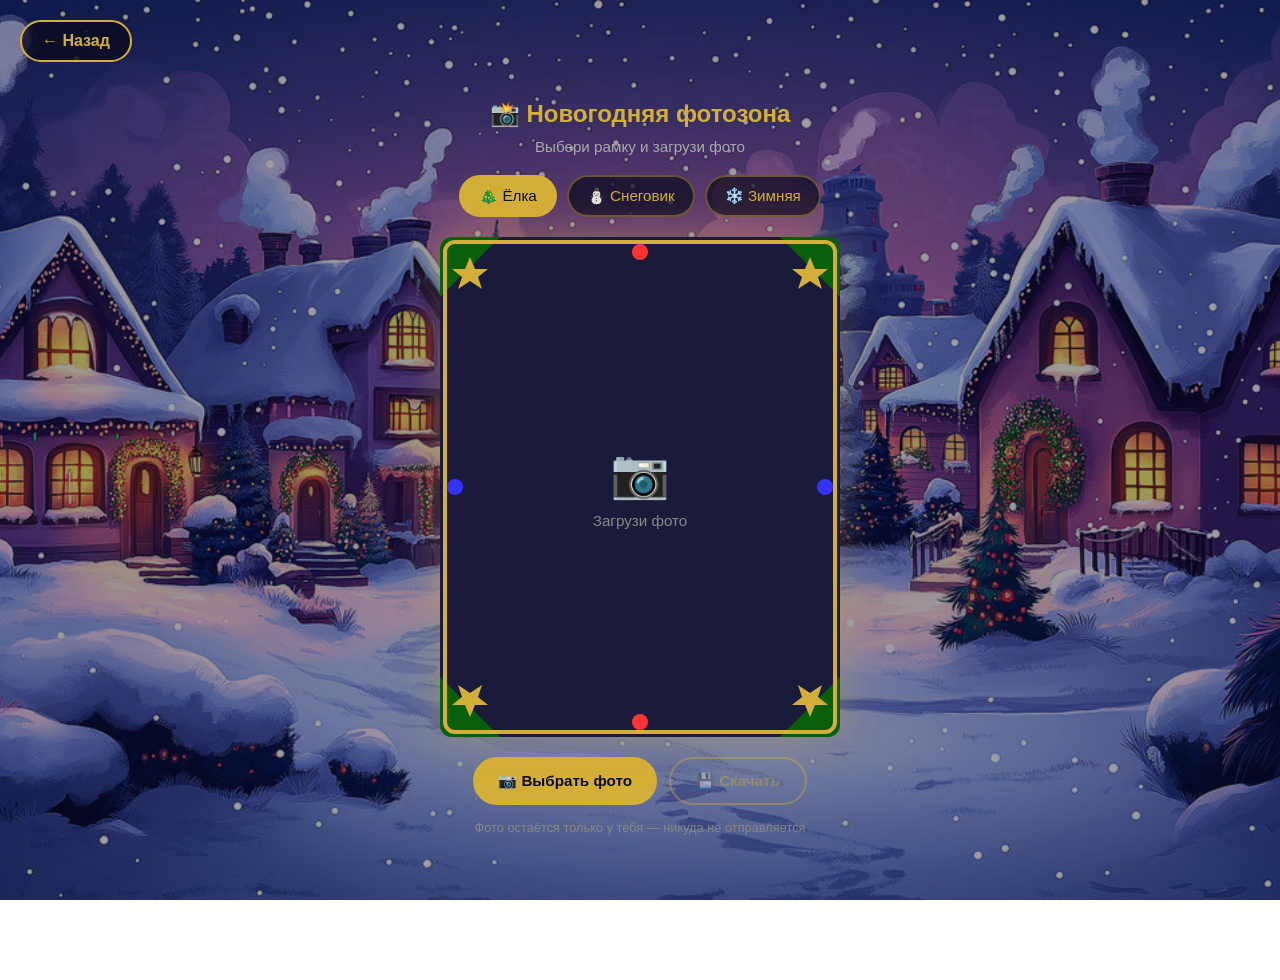
<file: photo.html>
﻿<!DOCTYPE html>
<html lang="ru">
<head>
  <meta charset="UTF-8">
  <meta name="viewport" content="width=device-width, initial-scale=1.0">
  <title>📸 Новогодняя фотозона</title>
  <link rel="stylesheet" href="css/style.css">
</head>
<body class="photo-page">

  <div class="bg bg-dark"></div>

  <a href="index.html" class="back-btn">← Назад</a>

  <div class="photo-wrap">
    <h1>📸 Новогодняя фотозона</h1>
    <p class="photo-sub">Выбери рамку и загрузи фото</p>

    <div class="frame-selector">
      <button class="frame-btn active" data-frame="tree" onclick="selectFrame('tree', this)">
        🎄 Ёлка
      </button>
      <button class="frame-btn" data-frame="snowman" onclick="selectFrame('snowman', this)">
        ⛄ Снеговик
      </button>
      <button class="frame-btn" data-frame="winter" onclick="selectFrame('winter', this)">
        ❄️ Зимняя
      </button>
    </div>

    <div class="photo-preview" id="photoPreview">
      <div class="photo-frame" id="photoFrame">
        <!-- Сюда вставится фото -->
        <div class="photo-placeholder" id="photoPlaceholder">
          <div class="placeholder-icon">📷</div>
          <div class="placeholder-text">Загрузи фото</div>
        </div>
        <img class="photo-img" id="photoImg" style="display:none;">
      </div>

      <!-- SVG-рамки -->
      <svg class="frame-svg" id="frameSvg" viewBox="0 0 400 500">
        <!-- Рамка ЁЛКА -->
        <g id="frame-tree">
          <!-- Углы — ёлки -->
          <polygon points="0,0 60,0 0,60" fill="#0a5f0a"/>
          <polygon points="400,0 340,0 400,60" fill="#0a5f0a"/>
          <polygon points="0,500 60,500 0,440" fill="#0a5f0a"/>
          <polygon points="400,500 340,500 400,440" fill="#0a5f0a"/>
          <!-- Звёзды на углах -->
          <polygon points="30,20 35,32 48,32 38,40 42,52 30,44 18,52 22,40 12,32 25,32" fill="#d4af37"/>
          <polygon points="370,20 375,32 388,32 378,40 382,52 370,44 358,52 362,40 352,32 365,32" fill="#d4af37"/>
          <polygon points="30,480 35,468 48,468 38,460 42,448 30,456 18,448 22,460 12,468 25,468" fill="#d4af37"/>
          <polygon points="370,480 375,468 388,468 378,460 382,448 370,456 358,448 362,460 352,468 365,468" fill="#d4af37"/>
          <!-- Шарики -->
          <circle cx="200" cy="15" r="8" fill="#ff3333"/>
          <circle cx="200" cy="485" r="8" fill="#ff3333"/>
          <circle cx="15" cy="250" r="8" fill="#3333ff"/>
          <circle cx="385" cy="250" r="8" fill="#3333ff"/>
          <!-- Рамка -->
          <rect x="5" y="5" width="390" height="490" fill="none" stroke="#d4af37" stroke-width="4" rx="10"/>
        </g>

        <!-- Рамка СНЕГОВИК -->
        <g id="frame-snowman" style="display:none;">
          <rect x="5" y="5" width="390" height="490" fill="none" stroke="#fff" stroke-width="4" rx="10"/>
          <!-- Снеговики на углах -->
          <g transform="translate(30,30)">
            <circle cx="0" cy="0" r="12" fill="#fff"/>
            <circle cx="0" cy="-14" r="9" fill="#fff"/>
            <circle cx="0" cy="-24" r="6" fill="#fff"/>
            <circle cx="-3" cy="-25" r="1.2" fill="#000"/>
            <circle cx="3" cy="-25" r="1.2" fill="#000"/>
            <polygon points="0,-23 8,-22 0,-21" fill="#ff6600"/>
            <rect x="-8" y="-16" width="16" height="3" fill="#c02020" rx="1"/>
          </g>
          <g transform="translate(370,30)">
            <circle cx="0" cy="0" r="12" fill="#fff"/>
            <circle cx="0" cy="-14" r="9" fill="#fff"/>
            <circle cx="0" cy="-24" r="6" fill="#fff"/>
            <circle cx="-3" cy="-25" r="1.2" fill="#000"/>
            <circle cx="3" cy="-25" r="1.2" fill="#000"/>
            <polygon points="0,-23 8,-22 0,-21" fill="#ff6600"/>
            <rect x="-8" y="-16" width="16" height="3" fill="#c02020" rx="1"/>
          </g>
          <!-- Снежинки -->
          <text x="200" y="20" font-size="16" fill="#fff" text-anchor="middle">❄</text>
          <text x="200" y="495" font-size="16" fill="#fff" text-anchor="middle">❄</text>
          <text x="20" y="250" font-size="16" fill="#fff">❄</text>
          <text x="375" y="250" font-size="16" fill="#fff">❄</text>
        </g>

        <!-- Рамка ЗИМНЯЯ -->
        <g id="frame-winter" style="display:none;">
          <rect x="5" y="5" width="390" height="490" fill="none" stroke="#6a8fc5" stroke-width="4" rx="10"/>
          <!-- Снежинки на углах -->
          <g transform="translate(30,30)" fill="#fff">
            <line x1="-15" y1="0" x2="15" y2="0" stroke="#fff" stroke-width="2"/>
            <line x1="0" y1="-15" x2="0" y2="15" stroke="#fff" stroke-width="2"/>
            <line x1="-10" y1="-10" x2="10" y2="10" stroke="#fff" stroke-width="2"/>
            <line x1="-10" y1="10" x2="10" y2="-10" stroke="#fff" stroke-width="2"/>
          </g>
          <g transform="translate(370,30)" fill="#fff">
            <line x1="-15" y1="0" x2="15" y2="0" stroke="#fff" stroke-width="2"/>
            <line x1="0" y1="-15" x2="0" y2="15" stroke="#fff" stroke-width="2"/>
            <line x1="-10" y1="-10" x2="10" y2="10" stroke="#fff" stroke-width="2"/>
            <line x1="-10" y1="10" x2="10" y2="-10" stroke="#fff" stroke-width="2"/>
          </g>
          <g transform="translate(30,470)" fill="#fff">
            <line x1="-15" y1="0" x2="15" y2="0" stroke="#fff" stroke-width="2"/>
            <line x1="0" y1="-15" x2="0" y2="15" stroke="#fff" stroke-width="2"/>
            <line x1="-10" y1="-10" x2="10" y2="10" stroke="#fff" stroke-width="2"/>
            <line x1="-10" y1="10" x2="10" y2="-10" stroke="#fff" stroke-width="2"/>
          </g>
          <g transform="translate(370,470)" fill="#fff">
            <line x1="-15" y1="0" x2="15" y2="0" stroke="#fff" stroke-width="2"/>
            <line x1="0" y1="-15" x2="0" y2="15" stroke="#fff" stroke-width="2"/>
            <line x1="-10" y1="-10" x2="10" y2="10" stroke="#fff" stroke-width="2"/>
            <line x1="-10" y1="10" x2="10" y2="-10" stroke="#fff" stroke-width="2"/>
          </g>
          <!-- Звёзды -->
          <circle cx="200" cy="15" r="3" fill="#fff"/>
          <circle cx="200" cy="485" r="3" fill="#fff"/>
          <circle cx="15" cy="250" r="3" fill="#fff"/>
          <circle cx="385" cy="250" r="3" fill="#fff"/>
        </g>
      </svg>
    </div>

    <div class="photo-controls">
      <input type="file" id="photoInput" accept="image/*" style="display:none;">
      <button class="upload-btn" onclick="document.getElementById('photoInput').click()">
        📷 Выбрать фото
      </button>
      <button class="download-btn" id="downloadBtn" onclick="downloadPhoto()" disabled>
        💾 Скачать
      </button>
    </div>

    <p class="photo-hint">Фото остаётся только у тебя — никуда не отправляется</p>
  </div>

  <script src="js/photo.js"></script>
</body>
</html>
</file>
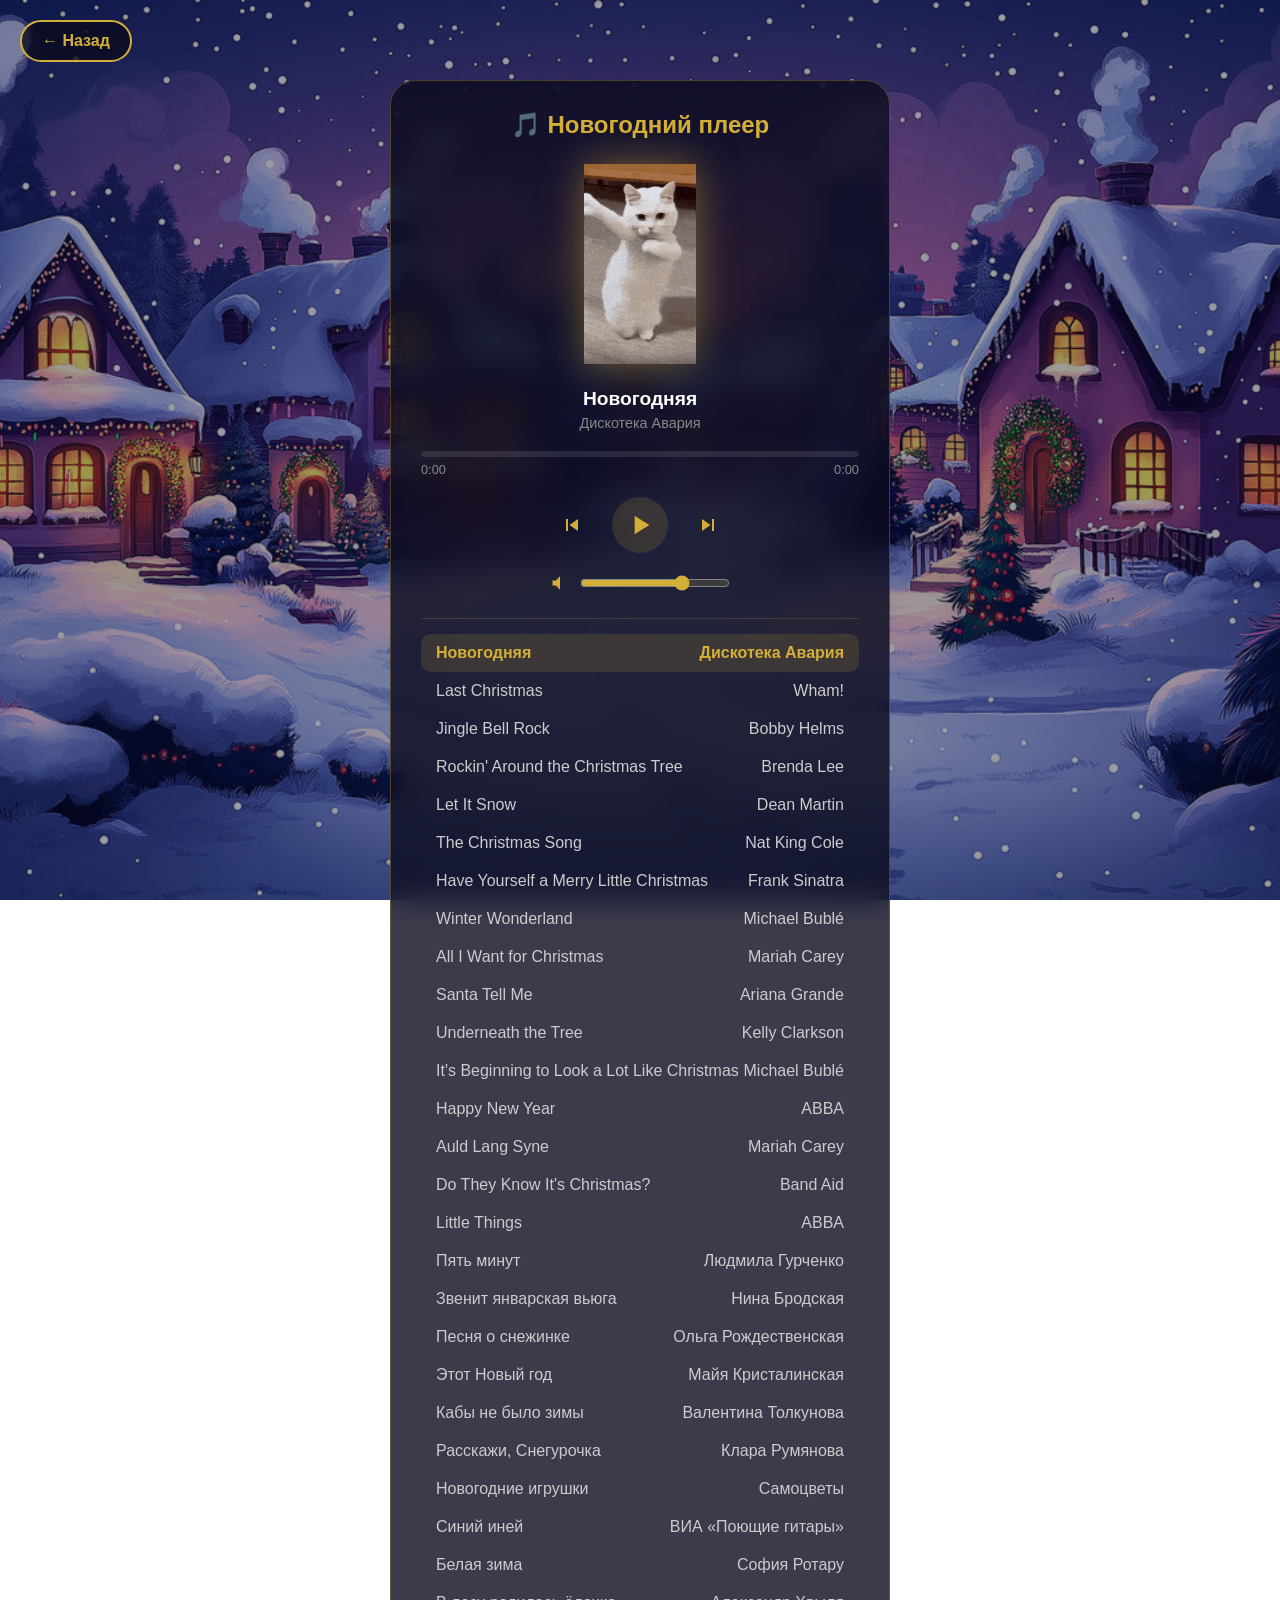
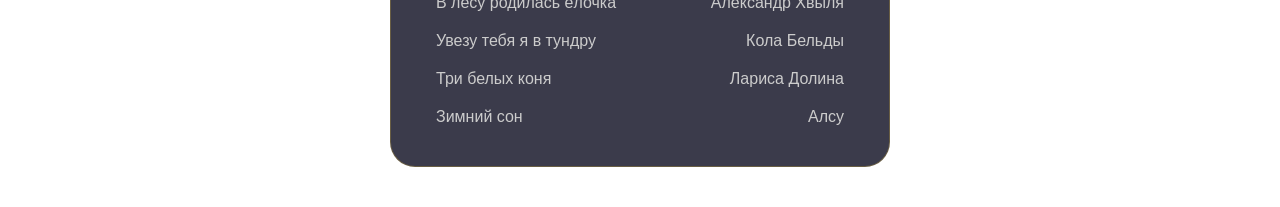
<file: player.html>
<!DOCTYPE html>
<html lang="ru">
<head>
  <meta charset="UTF-8">
  <meta name="viewport" content="width=device-width, initial-scale=1.0">
  <title>🎵 Новогодний плеер</title>
  <link rel="stylesheet" href="css/style.css">
</head>
<body class="player-page">

  <div class="bg bg-dark"></div>
  <div class="snow-container" id="snow"></div>

  <a href="index.html" class="back-btn">← Назад</a>

  <div class="player-wrap">
    <h1>🎵 Новогодний плеер</h1>

    <div class="player-vinyl">
      <img src="assets/images/dancing-cat.gif" alt="Танцующий котик" class="dancing-cat" id="dancingCat">
    </div>

    <div class="track-info">
      <div class="track-title" id="trackTitle">Выбери песню</div>
      <div class="track-artist" id="trackArtist">—</div>
    </div>

    <div class="progress-bar" id="progressBar">
      <div class="progress-fill" id="progressFill"></div>
    </div>
    <div class="time-display">
      <span id="currentTime">0:00</span>
      <span id="duration">0:00</span>
    </div>

    <div class="player-controls">
      <button class="ctrl-btn" onclick="prevTrack()">
        <svg viewBox="0 0 24 24" width="24" height="24" fill="#d4af37">
          <path d="M6 6h2v12H6zm3.5 6l8.5 6V6z"/>
        </svg>
      </button>
      <button class="ctrl-btn play-btn" onclick="togglePlay()">
        <svg id="playIcon" viewBox="0 0 24 24" width="32" height="32" fill="#d4af37">
          <path d="M8 5v14l11-7z"/>
        </svg>
      </button>
      <button class="ctrl-btn" onclick="nextTrack()">
        <svg viewBox="0 0 24 24" width="24" height="24" fill="#d4af37">
          <path d="M16 6h2v12h-2zM6 18l8.5-6L6 6z"/>
        </svg>
      </button>
    </div>

    <div class="volume-control">
      <svg viewBox="0 0 24 24" width="20" height="20" fill="#d4af37">
        <path d="M3 9v6h4l5 5V4L7 9H3z"/>
      </svg>
      <input type="range" id="volume" min="0" max="1" step="0.1" value="0.7">
    </div>

    <div class="playlist" id="playlist"></div>
  </div>

  <script src="js/snow.js"></script>
  <script src="js/player.js"></script>
</body>
</html>
</file>
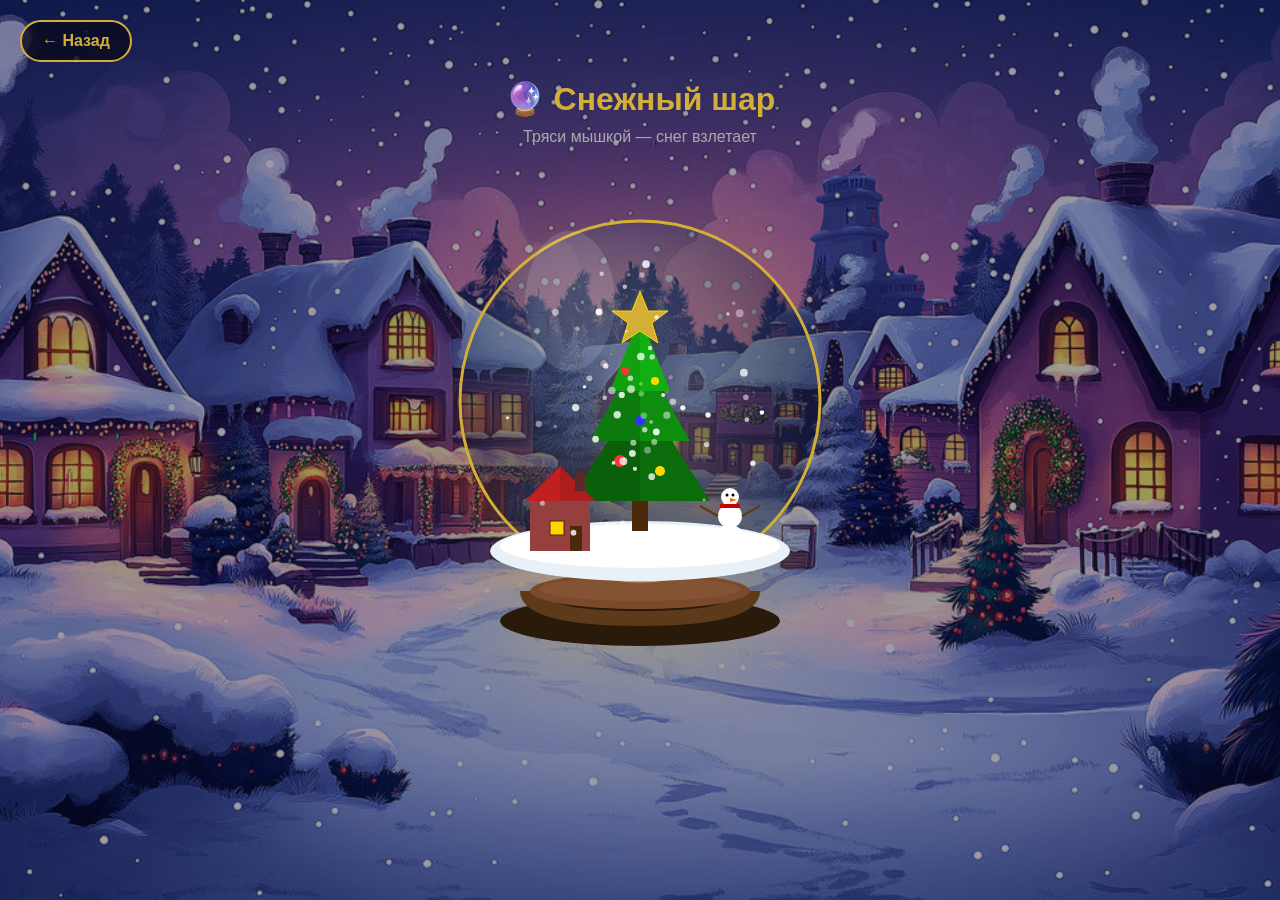
<file: snowglobe.html>
<!DOCTYPE html>
<html lang="ru">
<head>
  <meta charset="UTF-8">
  <meta name="viewport" content="width=device-width, initial-scale=1.0">
  <title>🔮 Снежный шар</title>
  <link rel="stylesheet" href="css/style.css">
</head>
<body class="globe-page">

  <div class="bg bg-dark"></div>

  <a href="index.html" class="back-btn">← Назад</a>

  <div class="globe-wrap">
    <h1>🔮 Снежный шар</h1>
    <p class="globe-sub">Тряси мышкой — снег взлетает</p>

    <div class="globe" id="globe">
      <svg class="globe-svg" viewBox="0 0 400 500">
        <!-- Подставка -->
        <ellipse cx="200" cy="450" rx="140" ry="25" fill="#2a1a0a"/>
        <path d="M 80 420 Q 80 455 200 455 Q 320 455 320 420 L 295 420 Q 295 440 200 440 Q 105 440 105 420 Z" fill="#5c3a1a"/>
        <ellipse cx="200" cy="420" rx="110" ry="18" fill="#7a4a2a"/>
        <ellipse cx="200" cy="418" rx="100" ry="12" fill="#8a5a3a" opacity="0.6"/>

        <!-- Стеклянный шар -->
        <circle cx="200" cy="230" r="180" fill="url(#globeGradient)" stroke="#d4af37" stroke-width="3"/>
        <circle cx="200" cy="230" r="175" fill="url(#innerGlow)" opacity="0.5"/>

        <!-- Земля внутри -->
        <ellipse cx="200" cy="380" rx="150" ry="30" fill="#e8f0f8"/>
        <ellipse cx="200" cy="375" rx="140" ry="22" fill="#fff"/>

        <!-- ЁЛКА -->
        <rect x="192" y="330" width="16" height="30" fill="#4a2a0a"/>
        <path d="M 200 220 L 270 330 L 130 330 Z" fill="#0a5f0a"/>
        <path d="M 200 220 L 270 330 L 200 330 Z" fill="#0d7a0d" opacity="0.5"/>
        <path d="M 200 180 L 250 270 L 150 270 Z" fill="#0d7a0d"/>
        <path d="M 200 180 L 250 270 L 200 270 Z" fill="#10a010" opacity="0.5"/>
        <path d="M 200 145 L 230 220 L 170 220 Z" fill="#10a010"/>
        <path d="M 200 145 L 230 220 L 200 220 Z" fill="#15c015" opacity="0.5"/>
        <polygon points="200,120 208,140 228,140 212,152 218,172 200,160 182,172 188,152 172,140 192,140"
                 fill="#d4af37" stroke="#ffd700" stroke-width="1"/>
        <circle cx="180" cy="290" r="6" fill="#ff3333"/>
        <circle cx="220" cy="300" r="5" fill="#ffd700"/>
        <circle cx="200" cy="250" r="5" fill="#3333ff"/>
        <circle cx="185" cy="200" r="4" fill="#ff3333"/>
        <circle cx="215" cy="210" r="4" fill="#ffd700"/>

        <!-- ДОМИК -->
        <rect x="90" y="330" width="60" height="50" fill="#8b3a3a"/>
        <rect x="90" y="330" width="60" height="50" fill="#a04545" opacity="0.5"/>
        <polygon points="85,330 120,295 155,330" fill="#c02020"/>
        <polygon points="120,295 155,330 120,330" fill="#a01818" opacity="0.5"/>
        <rect x="135" y="300" width="10" height="20" fill="#5a2a2a"/>
        <rect x="110" y="350" width="14" height="14" fill="#ffd700"/>
        <rect x="110" y="350" width="14" height="14" fill="none" stroke="#4a2a0a" stroke-width="1"/>
        <rect x="130" y="355" width="12" height="25" fill="#4a2a0a"/>

        <!-- СНЕГОВИК -->
        <circle cx="290" cy="370" r="16" fill="#fff"/>
        <circle cx="290" cy="345" r="12" fill="#fff"/>
        <circle cx="290" cy="326" r="9" fill="#fff"/>
        <circle cx="287" cy="324" r="1.5" fill="#000"/>
        <circle cx="293" cy="324" r="1.5" fill="#000"/>
        <polygon points="290,327 297,329 290,331" fill="#ff6600"/>
        <rect x="280" y="333" width="20" height="4" fill="#cc0000" rx="1"/>
        <line x1="278" y1="345" x2="260" y2="335" stroke="#5c3a1a" stroke-width="2.5"/>
        <line x1="302" y1="345" x2="320" y2="335" stroke="#5c3a1a" stroke-width="2.5"/>

        <!-- БЛИК -->
        <ellipse cx="130" cy="130" rx="45" ry="70" fill="#fff" opacity="0.12"/>

        <defs>
          <radialGradient id="globeGradient" cx="40%" cy="30%">
            <stop offset="0%" stop-color="#6a8fc5" stop-opacity="0.15"/>
            <stop offset="100%" stop-color="#0a1a3a" stop-opacity="0.35"/>
          </radialGradient>
          <radialGradient id="innerGlow" cx="50%" cy="50%">
            <stop offset="0%" stop-color="#fff" stop-opacity="0.05"/>
            <stop offset="100%" stop-color="#fff" stop-opacity="0"/>
          </radialGradient>
        </defs>
      </svg>

      <canvas id="snowCanvas" class="snow-canvas"></canvas>
    </div>
  </div>

  <script src="js/snowglobe.js"></script>
</body>
</html>
</file>
<file: css/style.css>
* { margin: 0; padding: 0; box-sizing: border-box; }

body {
  font-family: 'Segoe UI', sans-serif;
  color: #fff;
  min-height: 100vh;
  overflow-x: hidden;
  position: relative;
}

/* ФОН */
.bg {
  position: fixed;
  top: 0; left: 0;
  width: 100%; height: 100%;
  background: url('../assets/images/bg.jpg') center/cover no-repeat;
  z-index: 0;
}
.bg::after {
  content: '';
  position: absolute;
  top: 0; left: 0; right: 0; bottom: 0;
  background: rgba(10, 10, 30, 0.4);
}
.bg-decorate {
  background-image: url('../assets/images/bg-decorate.jpg');
  filter: brightness(0.6);
}
.bg-decorate::after { background: rgba(10, 10, 30, 0.5); }

/* СНЕГ */
.snow-container {
  position: fixed; top: 0; left: 0;
  width: 100%; height: 100%;
  pointer-events: none; z-index: 5;
}

/* САНТА */
#santa-container {
  position: fixed; top: 0; left: 0;
  width: 100%; height: 100%;
  pointer-events: none; z-index: 8; overflow: hidden;
}
.santa { position: absolute; width: 150px; filter: drop-shadow(0 0 20px rgba(255,215,0,0.5)); }

/* ОТСЧЁТ */
.countdown {
  position: relative; z-index: 10;
  display: flex; justify-content: center;
  gap: 15px; padding: 40px 20px 20px;
  flex-wrap: wrap;
}
.countdown-item {
  background: rgba(10, 10, 30, 0.6);
  backdrop-filter: blur(10px);
  border: 1px solid rgba(212, 175, 55, 0.4);
  padding: 15px 20px;
  border-radius: 15px;
  min-width: 80px;
  text-align: center;
}
.countdown-number {
  font-size: 2rem; font-weight: bold;
  color: #d4af37;
  text-shadow: 0 0 15px rgba(212,175,55,0.6);
}
.countdown-label { font-size: 0.8rem; color: #ccc; margin-top: 5px; }

/* ЁЛКА */
.tree-area {
  position: relative; z-index: 10;
  text-align: center;
  margin: 20px 0;
}
.tree-img {
  max-width: 220px;
  cursor: pointer;
  filter: drop-shadow(0 0 30px rgba(255,215,0,0.3));
  transition: transform 0.3s;
}
.tree-img:hover { transform: scale(1.05); }
.tree-hint {
  margin-top: 15px;
  display: inline-block;
  padding: 12px 30px;
  background: rgba(10,10,30,0.7);
  border: 2px solid #d4af37;
  border-radius: 50px;
  color: #d4af37;
  cursor: pointer;
  font-weight: bold;
  transition: 0.3s;
}
.tree-hint:hover { background: #d4af37; color: #0a0a1a; }

/* ПОДАРКИ */
.gifts-area {
  position: relative; z-index: 10;
  text-align: center;
  margin: 10px 0 60px;
}
.gifts-img {
  max-width: 250px;
  cursor: pointer;
  transition: transform 0.5s ease;
  filter: drop-shadow(0 0 20px rgba(212,175,55,0.4));
}
.gifts-img:hover { transform: scale(1.08); }
.gifts-img.big { transform: scale(2); }

/* МОДАЛЬНЫЕ ОКНА */
.modal {
  position: fixed; top: 0; left: 0;
  width: 100%; height: 100%;
  background: rgba(0,0,0,0.85);
  backdrop-filter: blur(5px);
  z-index: 100;
  display: none;
  justify-content: center; align-items: center;
  padding: 20px;
}
.modal.show { display: flex; animation: fadeIn 0.4s; }
@keyframes fadeIn { from { opacity: 0; } to { opacity: 1; } }

.modal-content {
  background: linear-gradient(135deg, rgba(20,20,50,0.95), rgba(10,10,30,0.95));
  border: 2px solid rgba(212,175,55,0.5);
  border-radius: 20px;
  padding: 35px 30px;
  max-width: 450px;
  width: 100%;
  position: relative;
  box-shadow: 0 0 60px rgba(212,175,55,0.3);
  animation: popIn 0.4s;
}
@keyframes popIn { from { transform: scale(0.8); opacity: 0; } to { transform: scale(1); opacity: 1; } }

.modal-close {
  position: absolute; top: 10px; right: 15px;
  font-size: 1.8rem; cursor: pointer;
  color: #888;
}
.modal-close:hover { color: #d4af37; }

.modal-emoji { font-size: 4rem; text-align: center; margin-bottom: 15px; }
.modal-text {
  text-align: center;
  font-size: 1.1rem;
  line-height: 1.7;
  color: #f0e6d2;
}

/* СОГЛАШЕНИЕ */
.agreement-content h2 {
  color: #d4af37;
  text-align: center;
  margin-bottom: 10px;
  font-size: 1.5rem;
}
.agreement-sub {
  text-align: center;
  color: #aaa;
  margin-bottom: 25px;
  font-size: 0.9rem;
}
.term {
  display: flex; align-items: center;
  gap: 12px;
  padding: 14px 15px;
  background: rgba(255,255,255,0.05);
  border-radius: 10px;
  margin-bottom: 10px;
  cursor: pointer;
  transition: 0.3s;
  border-left: 3px solid transparent;
  font-size: 0.95rem;
}
.term:hover { background: rgba(255,255,255,0.1); }
.term.accepted {
  border-left-color: #d4af37;
  background: rgba(212,175,55,0.1);
}
.check {
  width: 24px; height: 24px;
  border: 2px solid #555;
  border-radius: 50%;
  display: flex; align-items: center; justify-content: center;
  font-size: 14px;
  color: transparent;
  flex-shrink: 0;
  transition: 0.3s;
}
.term.accepted .check {
  background: #d4af37; border-color: #d4af37; color: #0a0a1a;
}
.accept-btn {
  width: 100%;
  padding: 15px;
  font-size: 1.05rem;
  background: transparent;
  border: 2px solid #555;
  color: #555;
  border-radius: 50px;
  cursor: not-allowed;
  margin-top: 20px;
  transition: all 0.3s;
}
.accept-btn.active {
  border-color: #d4af37; color: #d4af37; cursor: pointer;
}
.accept-btn.active:hover { background: #d4af37; color: #0a0a1a; }

/* МУЗЫКА */
.music-btn {
  position: fixed; bottom: 20px; right: 20px;
  width: 50px; height: 50px;
  border-radius: 50%;
  background: rgba(10,10,30,0.8);
  border: 2px solid #d4af37;
  color: #d4af37;
  font-size: 1.2rem;
  cursor: pointer;
  z-index: 100;
}

/* СТРАНИЦА НАРЯЖЕНИЯ */
.decorate-header {
  position: relative; z-index: 10;
  display: flex; justify-content: space-between; align-items: center;
  padding: 20px 30px;
}
.decorate-header h1 { color: #d4af37; font-size: 1.5rem; }
.done-btn {
  padding: 12px 25px;
  background: #d4af37; color: #0a0a1a;
  border: none; border-radius: 50px;
  font-weight: bold; cursor: pointer;
  font-size: 1rem;
}
.done-btn:hover { background: #f0c94a; }

.decorate-area {
  position: relative; z-index: 10;
  display: flex; justify-content: center;
  padding: 20px;
}
.tree-decorate {
  position: relative;
  width: 300px; height: 400px;
}
.tree-img-decorate {
  width: 100%; height: 100%;
  object-fit: contain;
  filter: drop-shadow(0 0 30px rgba(255,215,0,0.3));
}
.decorations {
  position: absolute; top: 0; left: 0;
  width: 100%; height: 100%;
  pointer-events: none;
}
.placed-toy {
  position: absolute;
  width: 45px; height: 45px;
  object-fit: contain;
  pointer-events: auto;
  cursor: pointer;
  animation: pop 0.3s;
  filter: drop-shadow(0 0 8px rgba(212,175,55,0.6));
}
@keyframes pop { from { transform: scale(0); } to { transform: scale(1); } }

.toys-box {
  position: relative; z-index: 10;
  max-width: 600px;
  margin: 20px auto 40px;
  background: rgba(10,10,30,0.85);
  border: 1px solid rgba(212,175,55,0.4);
  border-radius: 20px;
  padding: 20px;
}
.toys-title {
  text-align: center; color: #d4af37;
  margin-bottom: 15px; font-weight: bold;
}
.toys-grid {
  display: flex; justify-content: center;
  gap: 15px; flex-wrap: wrap;
}
.toy {
  width: 55px; height: 55px;
  object-fit: contain;
  cursor: grab;
  padding: 5px;
  border-radius: 10px;
  transition: 0.3s;
}
.toy:hover { background: rgba(212,175,55,0.2); transform: scale(1.1); }
.toys-hint {
  text-align: center; color: #888;
  font-size: 0.8rem; margin-top: 15px;
}
/* МЕНЮ */
.menu-buttons {
  position: relative; z-index: 10;
  display: flex;
  flex-direction: column;
  align-items: center;
  gap: 15px;
  margin-top: 40px;
  padding: 0 20px;
}
.menu-buttons button {
  width: 100%;
  max-width: 320px;
  padding: 16px 30px;
  font-size: 1.1rem;
  background: rgba(10,10,30,0.7);
  backdrop-filter: blur(10px);
  border: 2px solid #d4af37;
  color: #d4af37;
  border-radius: 50px;
  cursor: pointer;
  transition: all 0.3s;
  font-weight: bold;
}
.menu-buttons button:hover {
  background: #d4af37;
  color: #0a0a1a;
  transform: translateY(-2px);
  box-shadow: 0 10px 30px rgba(212,175,55,0.5);
}

/* BACK BUTTON */
.back-btn {
  position: fixed;
  top: 20px; left: 20px;
  z-index: 100;
  padding: 10px 20px;
  background: rgba(10,10,30,0.8);
  border: 2px solid #d4af37;
  color: #d4af37;
  border-radius: 50px;
  text-decoration: none;
  font-weight: bold;
  transition: 0.3s;
}
.back-btn:hover { background: #d4af37; color: #0a0a1a; }

/* PLAYER */
.player-page .player-wrap {
  position: relative; z-index: 10;
  max-width: 500px;
  margin: 80px auto 40px;
  padding: 30px;
  background: rgba(10,10,30,0.8);
  backdrop-filter: blur(15px);
  border: 1px solid rgba(212,175,55,0.3);
  border-radius: 25px;
  text-align: center;
}
.player-page h1 { color: #d4af37; margin-bottom: 25px; font-size: 1.5rem; }

.player-vinyl { margin: 20px 0; }
.vinyl {
  width: 200px; height: 200px;
  margin: 0 auto;
  animation: spin 8s linear infinite;
  animation-play-state: paused;
}
.vinyl.playing { animation-play-state: running; }
@keyframes spin { to { transform: rotate(360deg); } }

.track-info { margin: 20px 0; }
.track-title { font-size: 1.2rem; color: #fff; font-weight: bold; margin-bottom: 5px; }
.track-artist { color: #888; font-size: 0.9rem; }

.progress-bar {
  height: 6px;
  background: rgba(255,255,255,0.1);
  border-radius: 3px;
  cursor: pointer;
  margin: 15px 0 5px;
  overflow: hidden;
}
.progress-fill {
  height: 100%;
  background: linear-gradient(90deg, #d4af37, #f0c94a);
  width: 0%;
  border-radius: 3px;
  transition: width 0.1s;
}
.time-display {
  display: flex;
  justify-content: space-between;
  color: #888;
  font-size: 0.8rem;
  margin-bottom: 20px;
}

.player-controls {
  display: flex;
  justify-content: center;
  align-items: center;
  gap: 20px;
  margin: 20px 0;
}
.ctrl-btn {
  background: transparent;
  border: none;
  cursor: pointer;
  padding: 8px;
  border-radius: 50%;
  transition: 0.3s;
  display: flex;
  align-items: center;
  justify-content: center;
}
.ctrl-btn:hover { background: rgba(212,175,55,0.2); }
.play-btn {
  background: rgba(212,175,55,0.15);
  padding: 12px;
}

.volume-control {
  display: flex;
  align-items: center;
  gap: 10px;
  justify-content: center;
  margin: 15px 0 25px;
}
.volume-control input {
  width: 150px;
  accent-color: #d4af37;
}

.playlist {
  text-align: left;
  margin-top: 20px;
  border-top: 1px solid rgba(212,175,55,0.2);
  padding-top: 15px;
}
.playlist-item {
  padding: 10px 15px;
  border-radius: 10px;
  cursor: pointer;
  transition: 0.3s;
  color: #ccc;
  display: flex;
  justify-content: space-between;
}
.playlist-item:hover { background: rgba(212,175,55,0.1); color: #d4af37; }
.playlist-item.active { background: rgba(212,175,55,0.15); color: #d4af37; font-weight: bold; }

/* PUZZLE */
.puzzle-page .puzzle-wrap {
  position: relative; z-index: 10;
  max-width: 700px;
  margin: 80px auto 40px;
  padding: 30px;
  text-align: center;
}
.puzzle-page h1 { color: #d4af37; margin-bottom: 10px; }
.puzzle-sub { color: #aaa; margin-bottom: 25px; }

.puzzle-board {
  position: relative;
  width: 300px;
  height: 400px;
  margin: 0 auto 30px;
  background: rgba(10,10,30,0.5);
  border: 2px dashed rgba(212,175,55,0.3);
  border-radius: 20px;
}
.slot {
  position: absolute;
  width: 80px;
  height: 60px;
  border: 2px dashed rgba(212,175,55,0.4);
  border-radius: 8px;
  display: flex;
  align-items: center;
  justify-content: center;
}
.slot.filled {
  border: none;
}
.slot.filled svg { width: 100%; height: 100%; }

.puzzle-parts {
  display: flex;
  justify-content: center;
  gap: 20px;
  flex-wrap: wrap;
  padding: 20px;
  background: rgba(10,10,30,0.5);
  border-radius: 20px;
}
.part {
  cursor: grab;
  padding: 8px;
  border-radius: 10px;
  transition: 0.3s;
}
.part:hover { background: rgba(212,175,55,0.2); transform: scale(1.1); }
.part.dragging { opacity: 0.5; }
.part.used { opacity: 0.2; pointer-events: none; }

.puzzle-done {
  margin-top: 25px;
  font-size: 1.5rem;
  color: #d4af37;
  font-weight: bold;
  animation: pop 0.5s;
}

/* SNOWGLOBE */
.globe-page .globe-wrap {
  position: relative; z-index: 10;
  text-align: center;
  padding: 80px 20px 40px;
}
.globe-page h1 { color: #d4af37; margin-bottom: 10px; }
.globe-sub { color: #aaa; margin-bottom: 25px; }

.globe {
  position: relative;
  width: 400px;
  height: 500px;
  margin: 0 auto;
  cursor: grab;
  user-select: none;
}
.globe:active { cursor: grabbing; }

.globe-svg {
  width: 100%;
  height: 100%;
  filter: drop-shadow(0 0 40px rgba(212,175,55,0.3));
}

.snow-canvas {
  position: absolute;
  top: 0; left: 0;
  width: 100%; height: 100%;
  pointer-events: none;
}

@media (max-width: 500px) {
  .globe { width: 300px; height: 375px; }
}
.dancing-cat {
  width: 200px;
  height: 200px;
  object-fit: contain;
  animation: dance 0.5s ease-in-out infinite;
  animation-play-state: paused;
  filter: drop-shadow(0 0 20px rgba(212,175,55,0.5));
}
.dancing-cat.playing {
  animation-play-state: running;
}
@keyframes dance {
  0%, 100% { transform: rotate(-5deg) scale(1); }
  50% { transform: rotate(5deg) scale(1.05); }
}
.slot.invisible {
  border: none;
  background: transparent;
}
.part.used {
  display: none;
}
.slot.invisible {
  border: none;
  background: transparent;
}
.part.used {
  display: none;
}

/* ПАЗЛ — плотная ёлка */
.puzzle-page .puzzle-board {
  position: relative;
  width: 320px;
  height: 340px;
  margin: 0 auto 30px;
  background: transparent;
  border: none;
}
.puzzle-page .slot {
  position: absolute;
  display: flex;
  align-items: center;
  justify-content: center;
}
.puzzle-page .slot.filled {
  border: none;
}
.puzzle-page .slot.filled svg {
  width: 100% !important;
  height: 100% !important;
  display: block;
}
.santa {
  position: absolute;
  width: 150px;
  filter: drop-shadow(0 0 20px rgba(255,215,0,0.5));
  transform: scaleX(1);
}.room-page .room-wrap {
  position: relative;
  z-index: 10;
  max-width: 850px;
  margin: 80px auto 40px;
  padding: 20px;
  text-align: center;
}
.room-page h1 {
  color: #d4af37;
  margin-bottom: 10px;
}
.room-sub {
  color: #aaa;
  margin-bottom: 20px;
}
.room-svg-wrap {
  background: rgba(10,10,30,0.5);
  border-radius: 20px;
  padding: 15px;
  box-shadow: 0 0 40px rgba(212,175,55,0.2);
}
.room-svg {
  width: 100%;
  height: auto;
  border-radius: 15px;
  display: block;
}
/* МОДАЛЬНОЕ ОКНО ПОДАРКА */
.room-page .modal {
  position: fixed;
  top: 0; left: 0;
  width: 100%; height: 100%;
  background: rgba(0,0,0,0.85);
  backdrop-filter: blur(5px);
  z-index: 100;
  display: none;
  justify-content: center;
  align-items: center;
  padding: 20px;
}
.room-page .modal.show {
  display: flex;
  animation: fadeIn 0.4s;
}
@keyframes fadeIn {
  from { opacity: 0; }
  to { opacity: 1; }
}
.room-page .modal-content {
  background: linear-gradient(135deg, rgba(20,20,50,0.95), rgba(10,10,30,0.95));
  border: 2px solid rgba(212,175,55,0.5);
  border-radius: 20px;
  padding: 35px 30px;
  max-width: 450px;
  width: 100%;
  position: relative;
  box-shadow: 0 0 60px rgba(212,175,55,0.3);
  animation: popIn 0.4s;
}
@keyframes popIn {
  from { transform: scale(0.8); opacity: 0; }
  to { transform: scale(1); opacity: 1; }
}
.room-page .modal-close {
  position: absolute;
  top: 10px; right: 15px;
  font-size: 1.8rem;
  cursor: pointer;
  color: #888;
}
.room-page .modal-close:hover { color: #d4af37; }
.room-page .modal-emoji {
  font-size: 4rem;
  text-align: center;
  margin-bottom: 15px;
}
.room-page .modal-text {
  text-align: center;
  font-size: 1.1rem;
  line-height: 1.7;
  color: #f0e6d2;
}

/* АДАПТАЦИЯ — ПЛАНШЕТ */
@media (max-width: 900px) {
  .room-wrap {
    padding: 10px;
    margin-top: 70px;
  }
  .room-page h1 { font-size: 1.4rem; }
  .room-page .room-svg-wrap { padding: 8px; }
}

/* АДАПТАЦИЯ — ТЕЛЕФОН */
@media (max-width: 600px) {
  .room-wrap {
    padding: 8px;
    margin-top: 65px;
  }
  .room-page h1 {
    font-size: 1.1rem;
    margin-bottom: 5px;
  }
  .room-sub { font-size: 0.85rem; margin-bottom: 10px; }
  .room-svg-wrap { padding: 5px; border-radius: 12px; }

  .back-btn {
    padding: 8px 14px;
    font-size: 0.85rem;
    top: 10px; left: 10px;
  }
}

/* АДАПТАЦИЯ — ГЛАВНАЯ */
@media (max-width: 600px) {
  .countdown {
    gap: 8px;
    padding: 20px 10px 10px;
  }
  .countdown-item {
    padding: 10px 12px;
    min-width: 60px;
  }
  .countdown-number { font-size: 1.4rem; }
  .countdown-label { font-size: 0.7rem; }

  .menu-buttons {
    gap: 10px;
    margin-top: 25px;
    padding: 0 15px;
  }
  .menu-buttons button {
    padding: 13px 20px;
    font-size: 0.95rem;
  }
}

/* АДАПТАЦИЯ — ПЛЕЕР */
@media (max-width: 600px) {
  .player-wrap {
    padding: 20px 15px;
    margin: 70px 10px 30px;
  }
  .player-page h1 { font-size: 1.2rem; }
  .dancing-cat { width: 140px; height: 140px; }
  .track-title { font-size: 1rem; }
  .track-artist { font-size: 0.8rem; }
  .playlist-item {
    font-size: 0.85rem;
    padding: 8px 10px;
  }
  .volume-control input { width: 110px; }
}

/* АДАПТАЦИЯ — ПАЗЛ */
@media (max-width: 600px) {
  .puzzle-page .puzzle-wrap {
    padding: 15px 10px;
    margin-top: 70px;
  }
  .puzzle-page h1 { font-size: 1.2rem; }
  .puzzle-page .puzzle-board {
    width: 260px;
    height: 290px;
  }
  .puzzle-parts {
    gap: 10px;
    padding: 12px;
  }
  .part svg { width: 60px !important; height: 45px !important; }
}

/* АДАПТАЦИЯ — СНЕЖНЫЙ ШАР */
@media (max-width: 600px) {
  .globe-page .globe-wrap {
    padding: 70px 10px 20px;
  }
  .globe-page h1 { font-size: 1.2rem; }
  .globe-page .globe {
    width: 300px;
    height: 375px;
  }
}

/* АДАПТАЦИЯ — МОДАЛЬНЫЕ ОКНА */
@media (max-width: 600px) {
  .modal-content {
    padding: 25px 18px;
    border-radius: 15px;
  }
  .modal-content h2 { font-size: 1.2rem; }
  .modal-text { font-size: 0.95rem; }
  .term {
    padding: 11px 12px;
    font-size: 0.85rem;
  }
  .check { width: 20px; height: 20px; }
  .accept-btn { font-size: 0.95rem; padding: 13px; }
  .modal-emoji { font-size: 3rem; }
}
/* ФОТОЗОНА */
.photo-page .photo-wrap {
  position: relative;
  z-index: 10;
  max-width: 500px;
  margin: 80px auto 40px;
  padding: 20px;
  text-align: center;
}
.photo-page h1 {
  color: #d4af37;
  margin-bottom: 10px;
  font-size: 1.5rem;
}
.photo-sub {
  color: #aaa;
  margin-bottom: 20px;
  font-size: 0.95rem;
}

.frame-selector {
  display: flex;
  justify-content: center;
  gap: 10px;
  margin-bottom: 20px;
  flex-wrap: wrap;
}
.frame-btn {
  padding: 10px 18px;
  background: rgba(10,10,30,0.7);
  border: 2px solid rgba(212,175,55,0.4);
  color: #d4af37;
  border-radius: 50px;
  cursor: pointer;
  font-size: 0.95rem;
  transition: 0.3s;
}
.frame-btn:hover { background: rgba(212,175,55,0.2); }
.frame-btn.active {
  background: #d4af37;
  color: #0a0a1a;
  border-color: #d4af37;
}

.photo-preview {
  position: relative;
  width: 100%;
  max-width: 400px;
  aspect-ratio: 4/5;
  margin: 0 auto 20px;
  border-radius: 12px;
  overflow: hidden;
  box-shadow: 0 0 40px rgba(212,175,55,0.3);
}
.photo-frame {
  position: absolute;
  top: 0; left: 0;
  width: 100%; height: 100%;
  background: #1a1a3a;
  display: flex;
  align-items: center;
  justify-content: center;
}
.photo-img {
  width: 100%;
  height: 100%;
  object-fit: cover;
}
.photo-placeholder {
  text-align: center;
  color: #888;
}
.placeholder-icon {
  font-size: 3rem;
  margin-bottom: 10px;
}
.placeholder-text {
  font-size: 0.95rem;
}
.frame-svg {
  position: absolute;
  top: 0; left: 0;
  width: 100%; height: 100%;
  pointer-events: none;
}

.photo-controls {
  display: flex;
  justify-content: center;
  gap: 12px;
  margin-bottom: 15px;
  flex-wrap: wrap;
}
.upload-btn, .download-btn {
  padding: 13px 25px;
  border-radius: 50px;
  cursor: pointer;
  font-size: 0.95rem;
  font-weight: bold;
  transition: 0.3s;
  border: none;
}
.upload-btn {
  background: #d4af37;
  color: #0a0a1a;
}
.upload-btn:hover { background: #f0c94a; }
.download-btn {
  background: transparent;
  border: 2px solid #d4af37;
  color: #d4af37;
}
.download-btn:hover:not(:disabled) {
  background: #d4af37;
  color: #0a0a1a;
}
.download-btn:disabled {
  opacity: 0.4;
  cursor: not-allowed;
}
.photo-hint {
  color: #888;
  font-size: 0.8rem;
}

/* Адаптация */
@media (max-width: 600px) {
  .photo-page .photo-wrap {
    padding: 15px 10px;
    margin-top: 70px;
  }
  .photo-page h1 { font-size: 1.2rem; }
  .frame-btn {
    padding: 8px 14px;
    font-size: 0.85rem;
  }
  .upload-btn, .download-btn {
    padding: 11px 20px;
    font-size: 0.9rem;
  }
}/* ПЕРЕКЛЮЧАТЕЛЬ ПАЗЛА */
.puzzle-selector {
  display: flex;
  justify-content: center;
  gap: 12px;
  margin-bottom: 20px;
}
.puzzle-btn {
  padding: 10px 22px;
  background: rgba(10,10,30,0.7);
  border: 2px solid rgba(212,175,55,0.4);
  color: #d4af37;
  border-radius: 50px;
  cursor: pointer;
  font-size: 0.95rem;
  transition: 0.3s;
}
.puzzle-btn:hover { background: rgba(212,175,55,0.2); }
.puzzle-btn.active {
  background: #d4af37;
  color: #0a0a1a;
  border-color: #d4af37;
}

@media (max-width: 600px) {
  .puzzle-btn {
    padding: 8px 16px;
    font-size: 0.85rem;
  }
}
.puzzle-selector {
  display: flex;
  justify-content: center;
  gap: 12px;
  margin-bottom: 20px;
}
.puzzle-btn {
  padding: 10px 22px;
  background: rgba(10,10,30,0.7);
  border: 2px solid rgba(212,175,55,0.4);
  color: #d4af37;
  border-radius: 50px;
  cursor: pointer;
  font-size: 0.95rem;
  transition: 0.3s;
}
.puzzle-btn:hover { background: rgba(212,175,55,0.2); }
.puzzle-btn.active {
  background: #d4af37;
  color: #0a0a1a;
  border-color: #d4af37;
}

.puzzle-board {
  overflow: visible;
}
.snowman-slot.filled svg {
  width: 100% !important;
  height: 100% !important;
  display: block;
  overflow: visible;
}

@media (max-width: 600px) {
  .puzzle-btn {
    padding: 8px 16px;
    font-size: 0.85rem;
  }
}
.santa {
  position: absolute;
  width: 150px;
  filter: drop-shadow(0 0 20px rgba(255,215,0,0.5));
}
/* СЕКРЕТНЫЙ ПОДАРОК */
.secret-page {
  min-height: 100vh;
  overflow-x: hidden;
}

.secret-wrap {
  position: relative;
  z-index: 10;
  max-width: 600px;
  margin: 80px auto 40px;
  padding: 20px;
  text-align: center;
}

/* ЗАМОК */
.secret-locked {
  padding: 60px 20px;
}
.lock-icon {
  font-size: 5rem;
  margin-bottom: 20px;
  animation: pulse 2s infinite;
}
@keyframes pulse {
  0%, 100% { transform: scale(1); opacity: 1; }
  50% { transform: scale(1.1); opacity: 0.8; }
}
.secret-locked h1 {
  color: #d4af37;
  font-size: 1.6rem;
  margin-bottom: 15px;
}
.lock-sub {
  color: #aaa;
  font-size: 1rem;
  line-height: 1.6;
}

/* КОНТЕНТ */
.secret-content {
  animation: fadeIn 1s;
}
@keyframes fadeIn {
  from { opacity: 0; }
  to { opacity: 1; }
}

.secret-photo {
  max-width: 280px;
  margin: 0 auto 30px;
  border-radius: 20px;
  overflow: hidden;
  border: 3px solid #d4af37;
  box-shadow: 0 0 40px rgba(212,175,55,0.5);
}
.secret-photo img {
  width: 100%;
  height: auto;
  display: block;
}

.secret-title {
  color: #d4af37;
  font-size: 1.5rem;
  margin-bottom: 25px;
  text-shadow: 0 0 20px rgba(212,175,55,0.6);
}

.secret-text {
  text-align: left;
  color: #f0e6d2;
  font-size: 1rem;
  line-height: 1.8;
  margin-bottom: 30px;
}
.secret-line {
  margin-bottom: 18px;
  min-height: 1.8em;
}

.secret-signature {
  text-align: right;
  color: #d4af37;
  font-size: 1.1rem;
  margin-top: 30px;
  font-style: italic;
}
.rsa-signature {
  font-family: 'Courier New', monospace;
  background: rgba(212,175,55,0.1);
  padding: 4px 10px;
  border-radius: 6px;
  font-size: 0.85rem;
  word-break: break-all;
  display: inline-block;
  max-width: 100%;
  color: #d4af37;
  border: 1px solid rgba(212,175,55,0.3);
}

/* АДАПТАЦИЯ */
@media (max-width: 600px) {
  .secret-wrap {
    padding: 15px 10px;
    margin-top: 70px;
  }
  .secret-locked h1 { font-size: 1.3rem; }
  .lock-sub { font-size: 0.9rem; }
  .secret-title { font-size: 1.2rem; }
  .secret-text { font-size: 0.95rem; }
  .secret-photo { max-width: 220px; }
}
</file>
